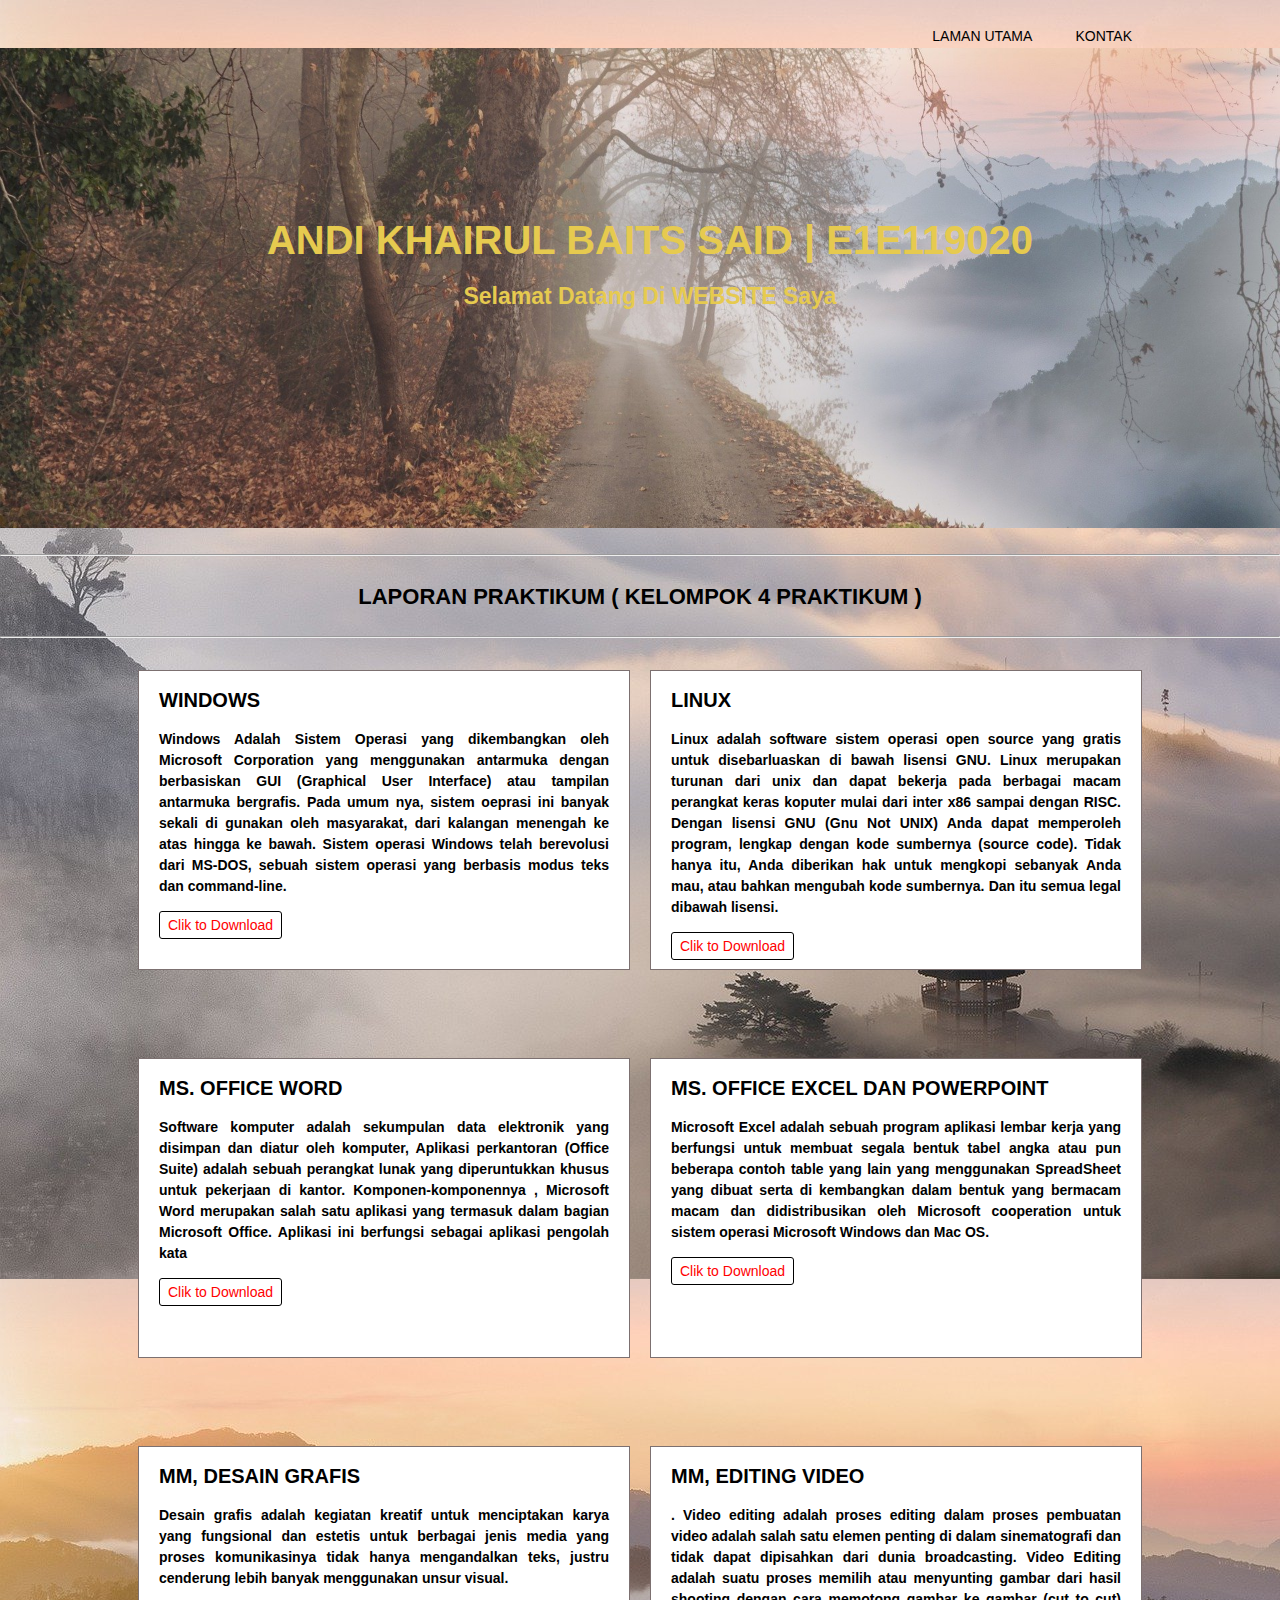
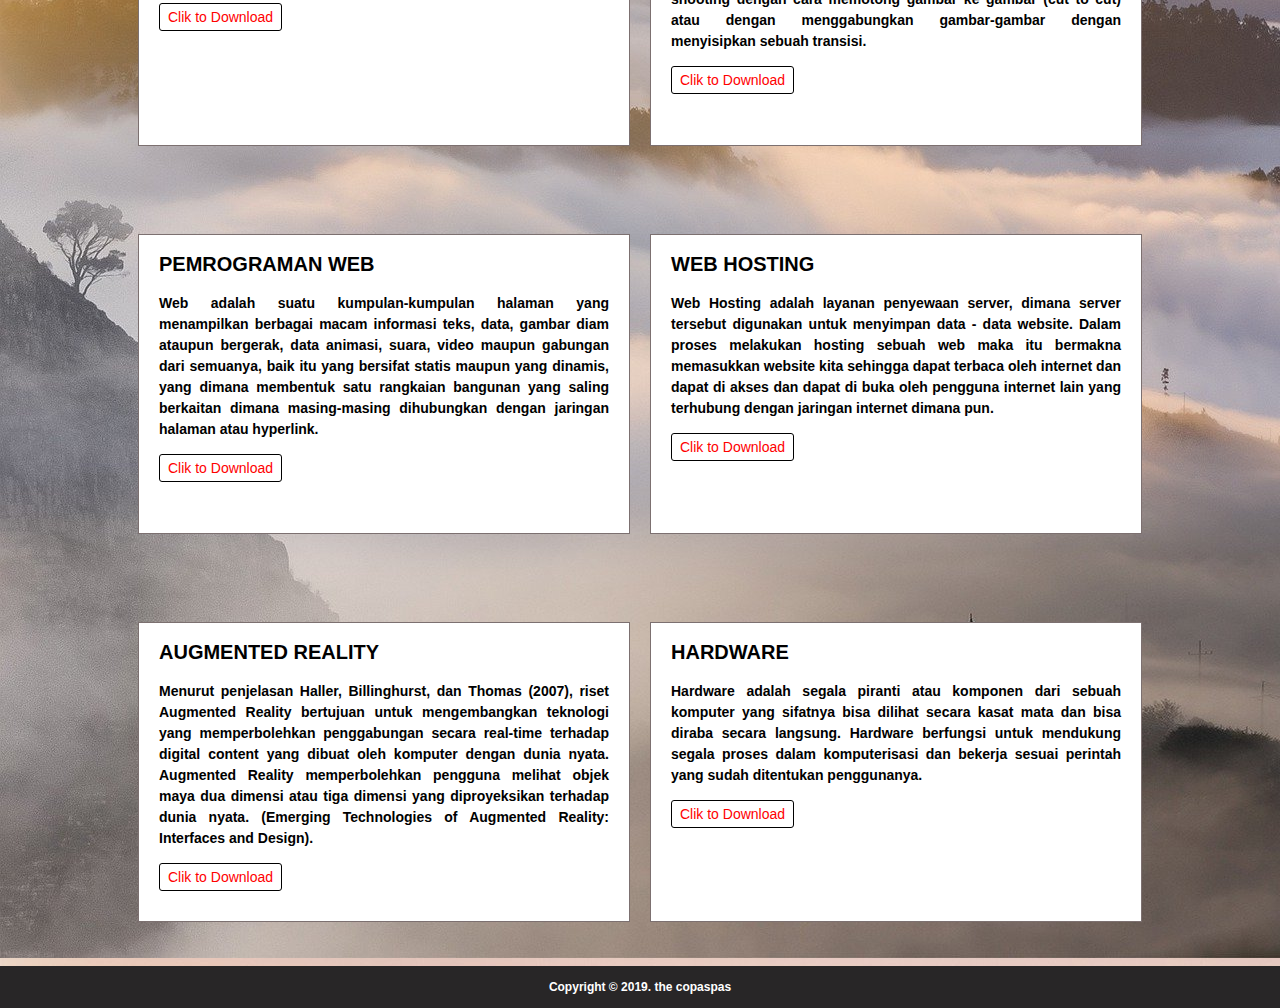
<file: index.html>
<!DOCTYPE html>
<html lang="en">

<head>
    <meta charset="UTF-8">
    <meta name="viewport" content="width=device-width, initial-scale=1.0">
    <meta http-equiv="X-UA-Compatible" content="ie=edge">
    <title>KHAIRUL WEBSITE</title>

    <link rel="stylesheet" href="external_css.css">
   
</head>

<body>

    <!-- Navigasi bar -->
    <div class="navbar-container">
        <div class="navbar-body">
            <ul class="navbar-menu">
                <a href="#">
                    <li class="navbar-item navbar-links"> LAMAN UTAMA </li>
                </a>
                <a href="contact.html">
                    <li class="navbar-item navbar-links"> KONTAK </li>
                </a>     
            </ul>
        </div>
    </div>

    <!-- Banner -->
    <div class="banner-container">
        <div class="banner-body1">
            <div class="banner-color">
                <h2>ANDI KHAIRUL BAITS SAID | E1E119020</h2>
                <h3>Selamat Datang Di WEBSITE Saya</h3> 
            </div>
        </div>
    </div>
<br><hr>
    <!-- Our Service -->
    <section class="service-container">
        <p style="font-size:22px; text-transform: uppercase; padding:0px; margin:0px"><b>LAPORAN PRAKTIKUM ( Kelompok 4 PRAKTIKUM )</p>
<br><hr>
        <div class="service-body">
            <div class="service-box">
                <h3 class="title">WINDOWS</h3>
                <p>Windows Adalah Sistem Operasi yang dikembangkan oleh Microsoft Corporation yang menggunakan antarmuka dengan berbasiskan GUI (Graphical User Interface) atau tampilan antarmuka bergrafis. Pada umum nya, sistem oeprasi ini banyak sekali di gunakan oleh masyarakat, dari kalangan menengah ke atas hingga ke bawah. Sistem operasi Windows telah berevolusi dari MS-DOS, sebuah sistem operasi yang berbasis modus teks dan command-line.</p>
                <a href="https://drive.google.com/open?id=1f9oYz9HxYmioIAFIlevX53GsiMuuXYvD">
                    <button class="btn">Clik to Download</button>
                </a>
            </div>
            <div class="service-box">
                <h3 class="title">LINUX</h3>
                <p>Linux adalah software sistem operasi open source yang gratis untuk disebarluaskan di bawah lisensi GNU. Linux merupakan turunan dari unix dan dapat bekerja pada berbagai macam perangkat keras koputer mulai dari inter x86 sampai dengan RISC. Dengan lisensi GNU (Gnu Not UNIX) Anda dapat memperoleh program, lengkap dengan kode sumbernya (source code). Tidak hanya itu, Anda diberikan hak untuk mengkopi sebanyak Anda mau, atau bahkan mengubah kode sumbernya. Dan itu semua legal dibawah lisensi. </p>
                <a href="https://drive.google.com/open?id=13gt4TA0UWvkwiFwh3JYf74skumDKK5U3">
                        <button class="btn">Clik to Download</button>
                </a>
            </div>
        </div>
    </section>
    <section class="service-container">
        <div class="service-body">
            <div class="service-box">
                <h3 class="title">MS. OFFICE WORD</h3>
                <p>Software komputer adalah sekumpulan data elektronik yang disimpan dan diatur oleh komputer, Aplikasi perkantoran (Office Suite) adalah sebuah perangkat lunak yang diperuntukkan khusus untuk pekerjaan di kantor. Komponen-komponennya , Microsoft Word merupakan salah satu aplikasi yang termasuk dalam bagian Microsoft Office. Aplikasi ini berfungsi sebagai aplikasi pengolah kata
                    </p>
                    <a href="https://drive.google.com/open?id=1hTyen_pQTVNMHE49n9xY9tqian7-_DrN">
                            <button class="btn">Clik to Download</button>
                    </a>
            </div>
            <div class="service-box">
                <h3 class="title">MS. OFFICE EXCEL DAN POWERPOINT</h3>
                <p>Microsoft Excel adalah sebuah program aplikasi lembar kerja yang berfungsi untuk membuat segala bentuk tabel angka atau pun beberapa contoh table yang lain yang menggunakan SpreadSheet yang dibuat serta di kembangkan dalam bentuk yang bermacam macam dan didistribusikan oleh Microsoft cooperation untuk sistem operasi Microsoft Windows dan Mac OS. </p>
                <a href="https://drive.google.com/open?id=1b1m3syvjsimpdJ2laiyAOrC8fdEa_OtY">
                        <button class="btn">Clik to Download</button>
                </a>
            </div>
        </div>
    </section>
    <section class="service-container">
        <div class="service-body">
            <div class="service-box">
                <h3 class="title">MM, DESAIN GRAFIS</h3>
                <p>Desain grafis adalah kegiatan kreatif untuk menciptakan karya yang fungsional dan estetis untuk berbagai jenis media yang proses komunikasinya tidak hanya mengandalkan teks, justru cenderung lebih banyak menggunakan unsur visual.</p>
                <a href="https://drive.google.com/open?id=1Y7HY0b_ospNm7FGpid5aywXwcUDUyECm">
                        <button class="btn">Clik to Download</button>
                </a>
            </div>
            <div class="service-box">
                <h3 class="title">MM, EDITING VIDEO</h3>
                <p>. Video editing adalah proses editing dalam proses pembuatan video adalah salah satu elemen penting di dalam sinematografi dan tidak dapat dipisahkan dari dunia broadcasting. Video Editing adalah suatu proses memilih atau menyunting gambar dari hasil shooting dengan cara memotong gambar ke gambar (cut to cut) atau dengan menggabungkan gambar-gambar dengan menyisipkan sebuah transisi.</p>
                <a href="https://drive.google.com/open?id=1qfz2NlZ0QZdKK5Vdeo9zJkMCs2gJyZpr">
                        <button class="btn">Clik to Download</button>
                </a>
            </div>
        </div>
    </section>
    <section class="service-container">
        <div class="service-body">
            <div class="service-box">
                <h3 class="title">PEMROGRAMAN WEB</h3>
                <p>Web adalah suatu kumpulan-kumpulan halaman yang menampilkan berbagai macam informasi teks, data, gambar diam ataupun bergerak, data animasi, suara, video maupun gabungan dari semuanya, baik itu yang bersifat statis maupun yang dinamis, yang dimana membentuk satu rangkaian bangunan yang saling berkaitan dimana masing-masing dihubungkan dengan jaringan halaman atau hyperlink.</p>
                <a href="https://drive.google.com/open?id=18qc92wNSWKo4k2G5B73BvM-JhfRrBc-Y">
                        <button class="btn">Clik to Download</button>
                </a>
            </div>
            <div class="service-box">
                <h3 class="title">WEB HOSTING</h3>
                <p>Web Hosting adalah layanan penyewaan server, dimana server tersebut digunakan untuk menyimpan data - data website. Dalam proses melakukan hosting sebuah web maka itu bermakna memasukkan website kita sehingga dapat terbaca oleh internet dan dapat di akses dan dapat di buka oleh pengguna internet lain yang terhubung dengan jaringan internet dimana pun.</p>
                <a href="https://drive.google.com/open?id=1t9eLHSDlKgGaeZ8112Qdl67eG823qOx9">
                        <button class="btn">Clik to Download</button>
                </a>
            </div>
        </div>
    </section>
    <section class="service-container">
        <div class="service-body">
            <div class="service-box">
                <h3 class="title">AUGMENTED REALITY</h3>
                <p>Menurut penjelasan Haller, Billinghurst, dan Thomas (2007), riset Augmented Reality bertujuan untuk mengembangkan teknologi yang memperbolehkan penggabungan secara real-time terhadap digital content yang dibuat oleh komputer dengan dunia nyata. Augmented Reality memperbolehkan pengguna melihat objek maya dua dimensi atau tiga dimensi yang diproyeksikan terhadap dunia nyata. (Emerging Technologies of Augmented Reality: Interfaces and Design).</p>
                <a href="https://drive.google.com/open?id=17GYKoHJo33ulIkmZcjtS-WmCyUACCN7f">
                        <button class="btn">Clik to Download</button>
                </a>
            </div>
            <div class="service-box">
                <h3 class="title">HARDWARE</h3>
                <p>Hardware adalah segala piranti atau komponen dari sebuah komputer yang sifatnya bisa dilihat secara kasat mata dan bisa diraba secara langsung. Hardware berfungsi untuk mendukung segala proses dalam komputerisasi dan bekerja sesuai perintah yang sudah ditentukan penggunanya.</p>
                <a href="https://drive.google.com/open?id=1RTXM4NXwN81yxW4pbSJ3k0QfJHmexLMk">
                        <button class="btn">Clik to Download</button>
                </a>
            </div>
        </div>
    </section>

    
    <div class="footer-container end">
        Copyright &copy 2019. the copaspas
    </div>
    <!-- <span>TEsting</span> -->

</body>

</html>
</file>
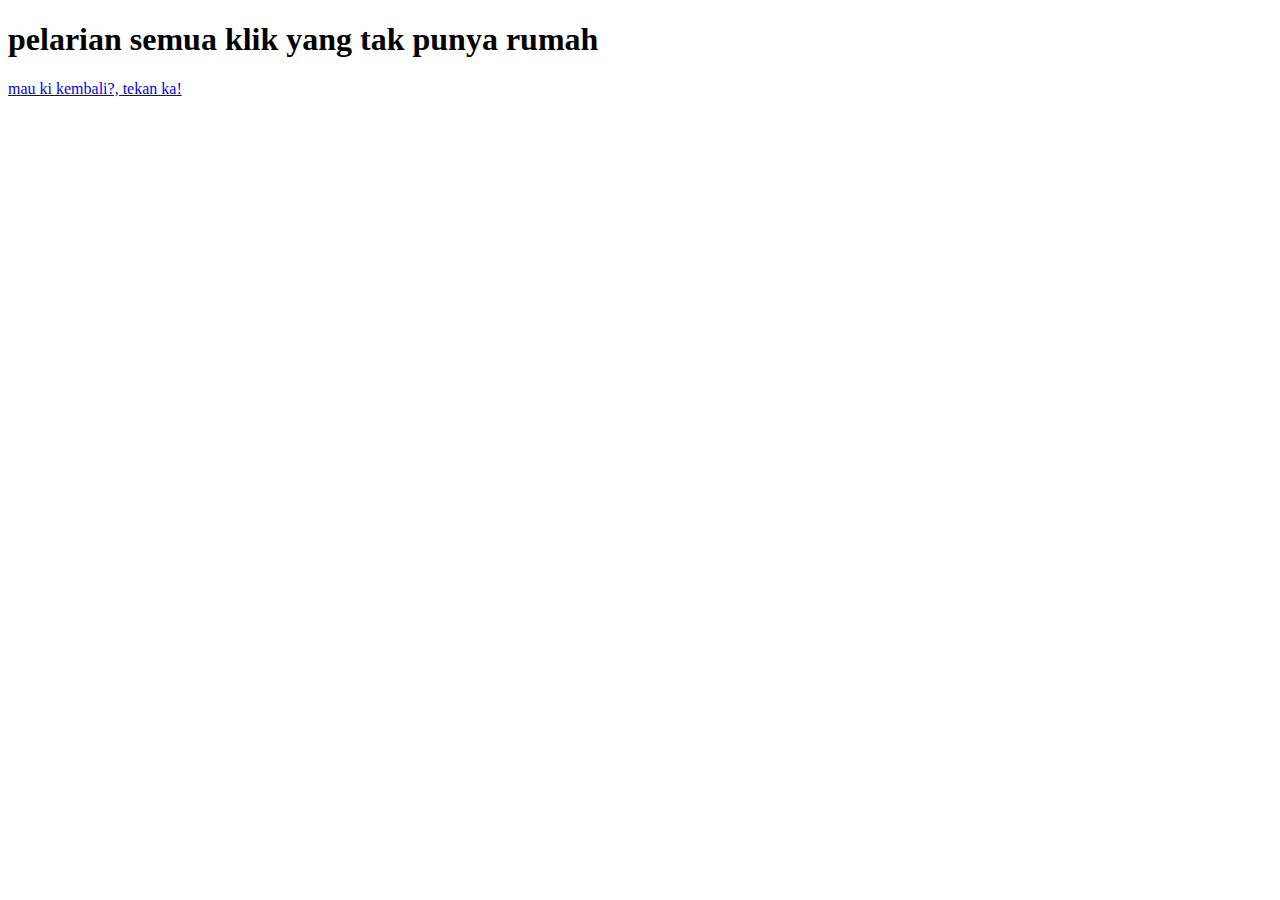
<file: download.html>
<!DOCTYPE html>
<html lang="en">
<head>
    <title>pelarian</title>
</head>
<body>
    <h1>pelarian semua klik yang tak punya rumah</h1>
    <a href="contact.html">mau ki kembali?, tekan ka!</a>
</body>
</html>
</file>
<file: external_css.css>
a {
    text-decoration: none;
    color: black;
}

h1,
h2,
h3,
h4,
h5,
h6 {
    margin: 0;
    padding: 0;
}

body {
    margin: 0;
    padding: 0;
    font-family: 'Public sans', sans-serif;
    background-image: url(abcde.jpg);
}

/* Navbar */

.navbar-container {
    width: 100%;
    box-shadow: 5px 9px #d1d08b v;
}

.navbar-body,
.service-body {
    margin: auto;
    width: 80%;
    /*background-color: white;*/
    padding: 1.5em;
}

.navbar-menu {
    font-size: 14px;
    float: right;
    margin: 0;
    list-style: none;
    padding: 4px 0;
}

.navbar-item {
    align-content: center;
    text-transform: uppercase;
    cursor: pointer;
    display: inline;
    padding: 0px 20px;
}

/* Banner */
.banner-container {
    width: 100%;
    /* border: solid 1px gray; */
}
.banner-body1 {
    overflow: hidden;
    height: 480px;
    background-image: url("abcd.jpg");
    background-repeat: no-repeat;
    background-size: cover;
    background-position: center;
}
.banner-body2 {
    overflow: hidden;
    height: 480px;
    background-image: url("a.jpg");
    background-repeat: no-repeat;
    background-size: cover;
    background-position: center;
}
.banner-body3 {
    overflow: hidden;
    height: 480px;
    background-image: url("ab.jpg");
    background-repeat: no-repeat;
    background-size: cover;
    background-position: center;

}

.banner-color {
    width: 100%;
    background-color: rgb(91, 157, 201) (187, 0, 1, 0.6);
    height: 480px;
    text-align: center;
    padding: 170px 10px;
    color: rgb(230, 202, 79);
    font-family: 'Trebuchet MS', 'Lucida Sans Unicode', 'Lucida Grande', 'Lucida Sans', Arial, sans-serif;

}

.banner-color h2 {
    font-size: 40px;
    margin-bottom: 20px;
}

.banner-color h3 {
    font-size: 23px;
    margin-bottom: 40px;
}

.banner-color span {
    cursor: pointer;
    border-radius: 4px;
    font-size: 16px;
    border: solid 1px white;
    padding: 0.4em 0.6em;
}

/* Service */
.service-container {
    font-family: 'Lucida Sans', 'Lucida Sans Regular', 'Lucida Grande', 'Lucida Sans Unicode', Geneva, Verdana, sans-serif;
    width: 100%;
    text-align: center;
    padding: 20px 0;
}

.service-body {
    justify-content: center;
    display: flex;
    /* padding: 20px !important; */
}

.service-box {
    font-size: 14px;
    line-height: 1.5;
    
    width: 550px;
    padding: 14px 20px;
    border: solid 1px rgb(124, 112, 112);
    margin: 0 10px;
    text-align: justify;
    background-color:white;
    color: black;
    height: 270px;
   border-image: auto;
}
.service-box-1 {
    font-size: 14px;
    line-height: 1.5;
    
    width: 550px;
    padding: 14px 20px;
    border: solid 1px gray;
    margin: 0 10px;
    text-align: left;
    background-color: whitesmoke;
    color: black;
    height: 170px;
   border-image: auto;

}
.service-box-2 {
    font-size: 14px;
    line-height: 1.5;
    
    width: 550px;
    padding: 14px 20px;
    border: solid 1px gray;
    margin: 0 10px;
    text-align: left;
    background-color:white;
    color: black;
    height: 170px;
   border-image: auto;

}
.service-box-3 {
    font-size: 14px;
    line-height: 1.5;
    
    width: 550px;
    padding: 14px 20px;
    border: solid 1px gray;
    margin: 0 10px;
    text-align: left;
    background-color:white;
    color: black;
    height: 170px;
   border-image: auto;

}
.service-box-4 {
    font-size: 14px;
    line-height: 1.5;
    
    width: 550px;
    padding: 14px 20px;
    border: solid 1px gray;
    margin: 0 10px;
    text-align: left;
    background-color: white;
    color: black;
    height: 170px;
   border-image: auto;

}

.title {
    font-size: 20px !important;
    text-transform: uppercase;
    margin-bottom: 14px;
}

.btn {
    font-size: 14px !important;
    border: none;
    background: transparent;
    color: red;
    border: solid 1px black;
    padding: 5px 8px;
    border-radius: 3px;
    font-family: 'Alata', sans-serif;
    cursor: pointer;
}

.GOTO {
    font-size: 14px !important;
    border: none;
    background: transparent;
    color: rgb(47, 0, 255);
    border: solid 1px black;
    padding: 5px 8px;
    border-radius: 3px;
    font-family: 'Alata', sans-serif;
    cursor: pointer;
}
/* Footer */
.footer-container {
    width: 100%;
    background-color: rgb(21, 64, 180);
}

.footer-body {
    height: 48px;
    padding: 35px;
    margin: auto;
    width: 80%;
}

.footer-info {
    float: left;
}

.subscribe {
    float: right;
    padding: 5px 25px;
    font-size: 18px !important;
    background-color: black;
}

.end {
    font-size: 12px;
    padding: 14px 0;
    color: white;
    text-align: center;
    background-color: #282627;

}

.btn:hover,
.banner-color span:hover {
    background-color: white;
    color: #b43232;
    transition: 0.2s ease;
}


    }
</file>
